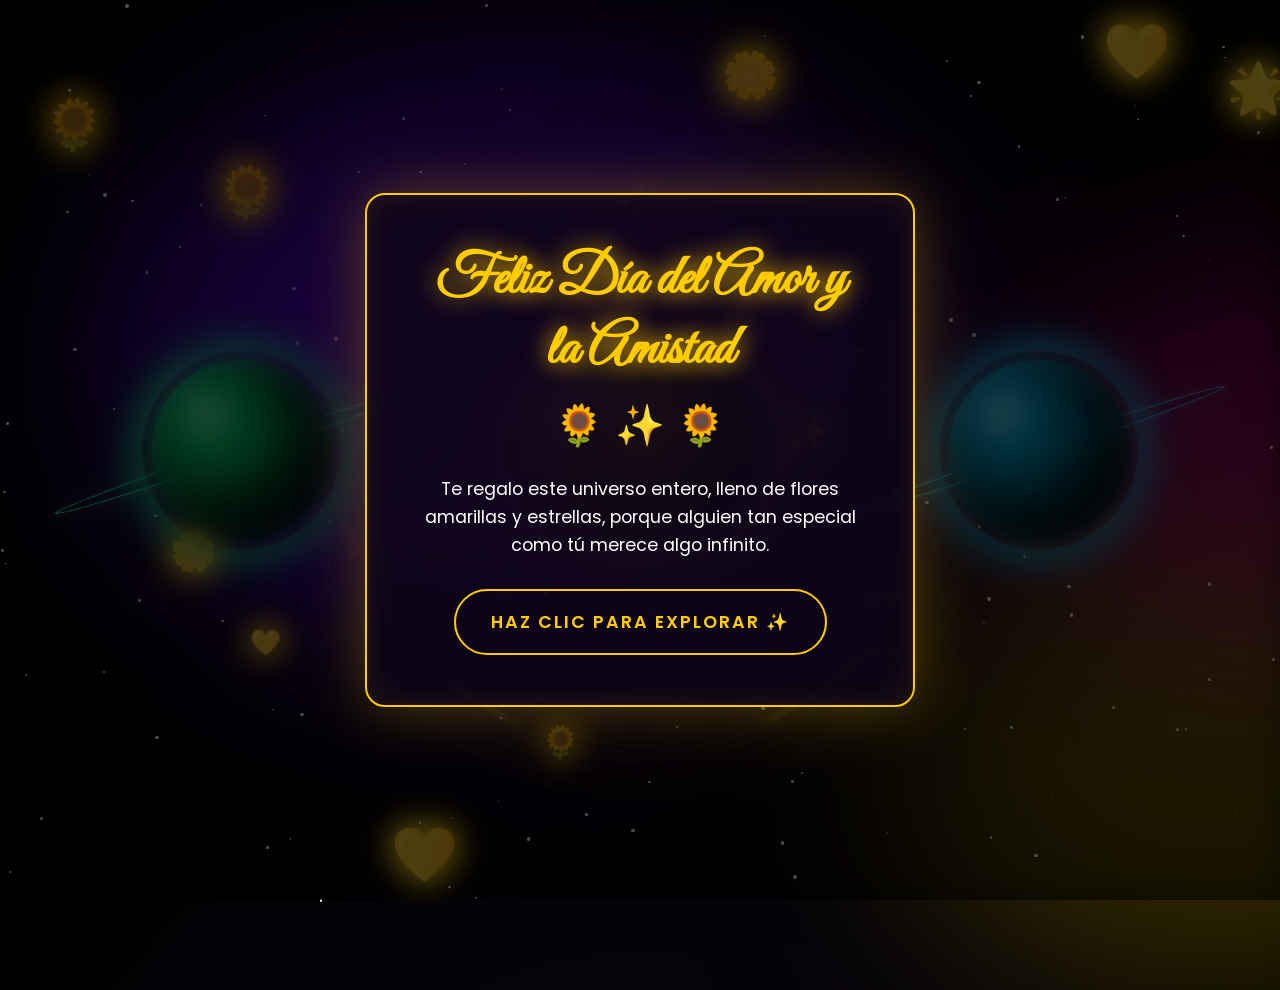
<file: index.html>
<!DOCTYPE html>
<html lang="es">
<head>
    <meta charset="UTF-8">
    <meta name="viewport" content="width=device-width, initial-scale=1.0">
    <title>Universo de Flores Amarillas 🌻</title>
    <link rel="stylesheet" href="style.css">
    <link href="https://fonts.googleapis.com/css2?family=Great+Vibes&family=Poppins:wght@300;400;600&display=swap" rel="stylesheet">
</head>
<body>

    <!-- MÚSICA DE FONDO (Ahora es Amarillas.mp3) -->
    <audio id="musicaFondo" loop>
        <source src="Amarillas.mp3" type="audio/mpeg">
    </audio>

    <!-- LOGO DE FONDO (Marca de agua) -->
    <img src="logo.png" alt="Logo de fondo" class="logo-fondo">

    <!-- Capa de Fondo Profundo (Nebulosas y Estrellas) -->
    <div id="fondo-profundo">
        <div class="nebulosa nebulosa-1"></div>
        <div class="nebulosa nebulosa-2"></div>
        <div class="nebulosa nebulosa-3"></div>
        <div id="capa-estrellas"></div>
    </div>

    <!-- Capa de Ambiente (Flores, Cometas, etc.) -->
    <div id="capa-ambiente"></div>

    <!-- Pantalla de Inicio (Menú) -->
    <div id="start-screen">
        <div class="menu-panel">
            <h1>Feliz Día del Amor y la Amistad</h1>
            <div class="flores-decorativas">🌻 ✨ 🌻</div>
            <p>Te regalo este universo entero, lleno de flores amarillas y estrellas, porque alguien tan especial como tú merece algo infinito.</p>
            <button id="btn-explorar">Haz clic para explorar ✨</button>
        </div>
    </div>

    <!-- Sistema Orbital 3D -->
    <div id="sistema-solar">
        <div id="orbita">
            <!-- Los planetas se generan con JavaScript -->
        </div>
    </div>

    <!-- Ventana de Mensajes -->
    <div id="modal-planeta" class="modal">
        <div class="modal-contenido">
            <span class="cerrar">&times;</span>
            <h2 id="modal-titulo"></h2>
            <p id="modal-mensaje"></p>
        </div>
    </div>

    <script src="script.js"></script>
</body>
</html>
</file>
<file: style.css>
* {
    margin: 0; padding: 0; box-sizing: border-box;
    font-family: 'Poppins', sans-serif; user-select: none;
}

body {
    background: radial-gradient(circle at 50% 50%, #0a0515 0%, #000000 100%);
    overflow: hidden;
    height: 100vh; width: 100vw;
    perspective: 1500px; /* Clave para el efecto 3D */
}

/* --- LOGO DE FONDO (Marca de Agua Dorada) --- */
.logo-fondo {
    position: absolute;
    top: 50%;
    left: 50%;
    transform: translate(-50%, -50%);
    width: 80vw;
    max-width: 800px;
    opacity: 0.15; /* Qué tan visible es (0.1 a 0.3) */
    z-index: 1; /* Detrás de las estrellas, delante del fondo negro */
    pointer-events: none; /* No bloquea los clics */
    /* Convierte el logo en un tono dorado brillante */
    filter: sepia(100%) saturate(500%) hue-rotate(5deg) brightness(1.5);
    object-fit: contain;
    mix-blend-mode: screen; /* Efecto de luz */
}

/* --- 1. FONDO PROFUNDO (Estrellas y Nebulosas) --- */
#fondo-profundo {
    position: absolute; top: 0; left: 0; width: 100%; height: 100%; 
    z-index: 2; /* Encima del logo */
    background: transparent;
}

.nebulosa {
    position: absolute; border-radius: 50%; filter: blur(100px);
    opacity: 0.5; mix-blend-mode: screen;
    animation: flotar-nebulosa 15s infinite alternate ease-in-out;
}
.nebulosa-1 { width: 60vw; height: 60vh; background: #6a00ff; top: 10%; left: 10%; }
.nebulosa-2 { width: 50vw; height: 50vh; background: #ffcc00; top: 60%; left: 70%; opacity: 0.2; animation-delay: -5s; }
.nebulosa-3 { width: 40vw; height: 40vh; background: #ff00aa; top: 30%; left: 80%; opacity: 0.3; animation-delay: -10s; }

@keyframes flotar-nebulosa {
    0% { transform: translate(0, 0) scale(1); }
    100% { transform: translate(5vw, -5vh) scale(1.3); }
}

.estrella {
    position: absolute; background: white; border-radius: 50%;
    animation: titilar 3s infinite alternate;
}
@keyframes titilar { 0% { opacity: 0.1; transform: scale(0.8); } 100% { opacity: 1; transform: scale(1.2); } }

/* --- 2. PANTALLA DE INICIO --- */
#start-screen {
    position: absolute; top: 0; left: 0; width: 100%; height: 100%;
    background: rgba(0, 0, 0, 0.7); backdrop-filter: blur(15px);
    display: flex; justify-content: center; align-items: center;
    z-index: 100; transition: opacity 1s ease, visibility 1s;
}
#start-screen.oculto { opacity: 0; visibility: hidden; }

.menu-panel {
    background: rgba(15, 5, 25, 0.85); border: 2px solid #ffcc00;
    border-radius: 20px; padding: 50px; text-align: center;
    max-width: 550px; width: 90%;
    box-shadow: 0 0 60px rgba(255, 204, 0, 0.3), inset 0 0 30px rgba(255, 204, 0, 0.1);
    animation: flotar-menu 5s infinite ease-in-out;
    position: relative; z-index: 101;
}
@keyframes flotar-menu { 0%, 100% { transform: translateY(0); } 50% { transform: translateY(-15px); } }

.menu-panel h1 {
    font-family: 'Great Vibes', cursive; font-size: 3.5rem; color: #ffcc00;
    margin-bottom: 10px; text-shadow: 0 0 25px rgba(255, 204, 0, 0.9);
}
.flores-decorativas { font-size: 2.5rem; margin-bottom: 20px; animation: brillar-flores 2s infinite alternate; }
@keyframes brillar-flores { from { filter: drop-shadow(0 0 5px #ffcc00); } to { filter: drop-shadow(0 0 25px #ffcc00); } }

.menu-panel p { color: #fff; font-size: 1.1rem; line-height: 1.6; margin-bottom: 30px; }

#btn-explorar {
    background: transparent; border: 2px solid #ffcc00; color: #ffcc00;
    padding: 18px 35px; font-size: 1.1rem; font-weight: 600;
    border-radius: 50px; cursor: pointer; transition: all 0.4s ease;
    text-transform: uppercase; letter-spacing: 2px;
}
#btn-explorar:hover { background: #ffcc00; color: black; box-shadow: 0 0 40px #ffcc00; transform: scale(1.05); }

/* --- 3. SISTEMA ORBITAL 3D --- */
#sistema-solar {
    position: absolute; top: 50%; left: 50%;
    transform: translate(-50%, -50%);
    width: 100%; height: 100%; display: flex; justify-content: center; align-items: center;
    z-index: 10; cursor: grab;
}
#sistema-solar:active { cursor: grabbing; }

#orbita {
    position: relative; width: 0; height: 0;
    transform-style: preserve-3d; transition: transform 0.1s linear;
}

/* --- PLANETAS 3D --- */
.planeta-3d {
    position: absolute; top: -90px; left: -90px;
    width: 180px; height: 180px; border-radius: 50%;
    cursor: pointer; transition: all 0.3s ease;
    transform-style: preserve-3d;
    box-shadow: 0 0 50px rgba(255, 255, 255, 0.1);
}
.planeta-3d:hover { box-shadow: 0 0 70px white; }

.superficie {
    position: absolute; top: 0; left: 0; width: 100%; height: 100%;
    border-radius: 50%;
    box-shadow: inset -25px -25px 60px rgba(0,0,0,0.9);
}
.superficie::before {
    content: ''; position: absolute; top: 15%; left: 15%;
    width: 30%; height: 30%; border-radius: 50%;
    background: radial-gradient(circle, rgba(255,255,255,0.8) 0%, transparent 70%);
    filter: blur(5px);
}

.atmosfera {
    position: absolute; top: -10px; left: -10px; right: -10px; bottom: -10px;
    border-radius: 50%; border: 2px solid rgba(255, 255, 255, 0.15);
    box-shadow: 0 0 30px rgba(255, 255, 255, 0.2), inset 0 0 30px rgba(255, 255, 255, 0.1);
    animation: pulso-atmosfera 4s infinite alternate;
}
@keyframes pulso-atmosfera { 0% { opacity: 0.5; } 100% { opacity: 1; } }

.anillo {
    position: absolute; top: 50%; left: 50%;
    width: 220%; height: 40px; border: 4px solid rgba(255, 255, 255, 0.3);
    border-radius: 50%; transform: translate(-50%, -50%) rotateX(70deg) rotateY(-20deg);
    box-shadow: 0 0 20px rgba(255, 255, 255, 0.2); pointer-events: none;
}

/* --- 4. AMBIENTE (FLORES) --- */
.flor-flotante {
    position: absolute; font-size: 2rem;
    filter: drop-shadow(0 0 15px #ffcc00);
    animation: flotar-flor 8s infinite ease-in-out;
    z-index: 5; pointer-events: none;
}
@keyframes flotar-flor {
    0%, 100% { transform: translateY(0) rotate(0deg) scale(1); opacity: 0.7; }
    50% { transform: translateY(-40px) rotate(20deg) scale(1.2); opacity: 1; }
}

/* --- 5. MODAL --- */
.modal {
    display: none; position: fixed; top: 0; left: 0; width: 100%; height: 100%;
    background-color: rgba(0, 0, 0, 0.85); backdrop-filter: blur(10px);
    justify-content: center; align-items: center; z-index: 200; opacity: 0; transition: opacity 0.5s ease;
}
.modal.mostrar { display: flex; opacity: 1; }
.modal-contenido {
    background: rgba(20, 10, 30, 0.95); border: 2px solid #ffcc00;
    border-radius: 20px; padding: 40px; max-width: 500px; width: 90%;
    text-align: center; position: relative;
    box-shadow: 0 0 50px rgba(255, 204, 0, 0.5); transform: scale(0.8); transition: transform 0.5s ease;
}
.modal.mostrar .modal-contenido { transform: scale(1); }
.modal-contenido h2 { color: #ffcc00; margin-bottom: 15px; font-size: 2rem; text-shadow: 0 0 15px rgba(255,204,0,0.5); }
.modal-contenido p { font-size: 1.1rem; line-height: 1.6; color: #e0e0e0; }
.cerrar { position: absolute; top: 10px; right: 20px; font-size: 30px; color: white; cursor: pointer; transition: color 0.3s; }
.cerrar:hover { color: #ffcc00; }
</file>
